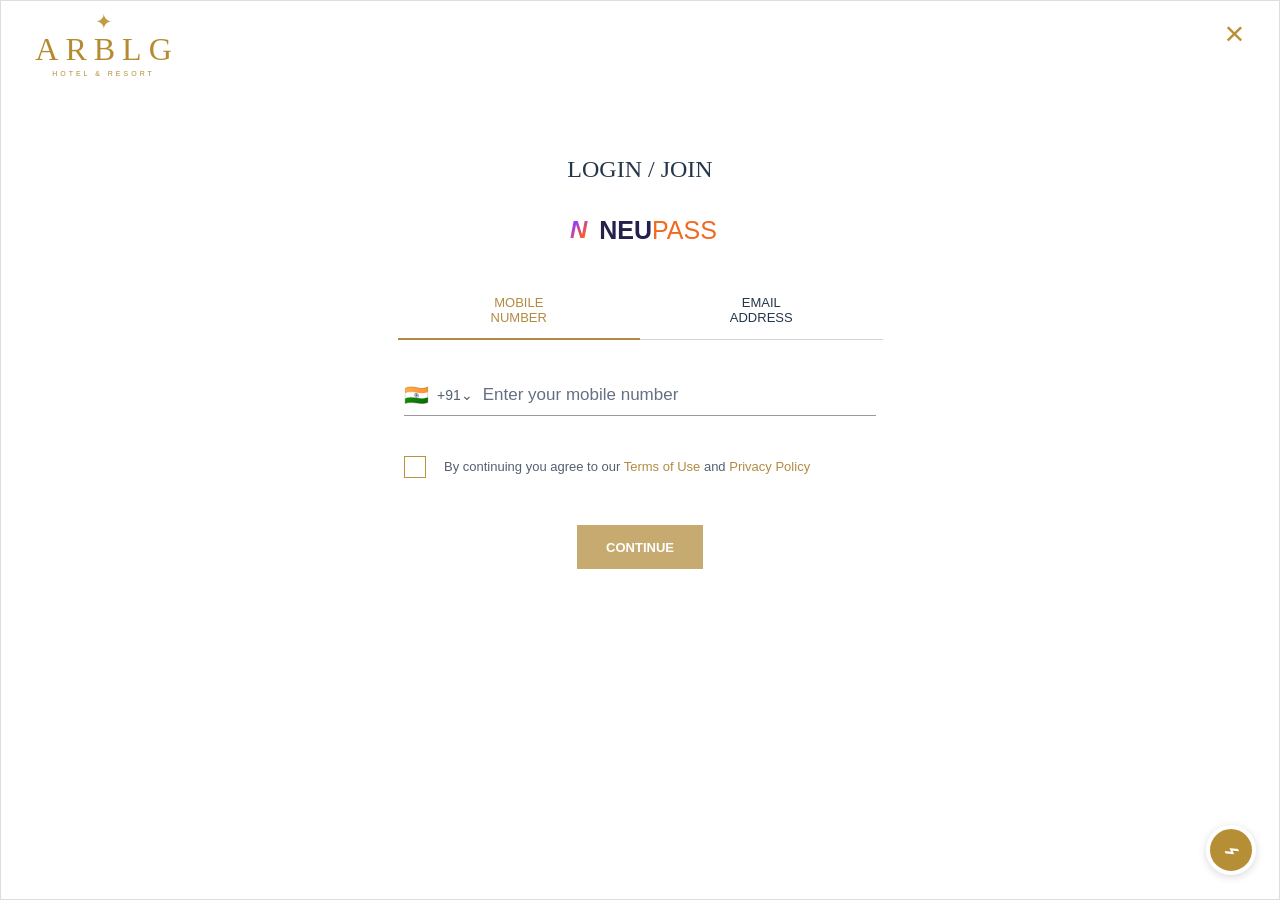
<file: join.html>
<!DOCTYPE html>
<html lang="en">
<head>
    <meta charset="UTF-8">
    <meta name="viewport" content="width=device-width, initial-scale=1.0">

    <title>ARBLG - Login / Join</title>

    <link rel="stylesheet" href="join.css">
</head>

<body>

    <div class="join-page">

        <!-- TOP LOGO -->
        <a href="index.html" class="arblg-logo">
            <span class="logo-star">✦</span>
            <span class="logo-name">ARBLG</span>
            <span class="logo-sub">HOTEL & RESORT</span>
        </a>

        <!-- CLOSE -->
        <button class="close-btn" id="closeBtn">&times;</button>


        <!-- MAIN CONTENT -->
        <main class="login-box">

            <h1>LOGIN / JOIN</h1>

            <!-- NEUPASS STYLE LOGO -->
            <div class="neu-logo">
                <span class="neu-icon">N</span>
                <span class="neu-text">NEU<span>PASS</span></span>
            </div>


            <!-- TABS -->
            <div class="login-tabs">

                <button class="tab active" id="mobileTab">
                    MOBILE<br>NUMBER
                </button>

                <button class="tab" id="emailTab">
                    EMAIL<br>ADDRESS
                </button>

            </div>


            <!-- FORM -->
            <form id="joinForm">

                <!-- MOBILE -->
                <div class="input-row" id="mobileBox">

                    <span class="flag">🇮🇳</span>

                    <span class="country-code">+91⌄</span>

                    <input
                        type="tel"
                        id="mobileInput"
                        placeholder="Enter your mobile number"
                        maxlength="10"
                    >

                </div>


                <!-- EMAIL -->
                <div class="input-row hidden" id="emailBox">

                    <input
                        type="email"
                        id="emailInput"
                        placeholder="Enter your email address"
                    >

                </div>


                <!-- TERMS -->
                <div class="terms">

                    <input
                        type="checkbox"
                        id="termsCheck"
                    >

                    <label for="termsCheck">
                        By continuing you agree to our
                        <a href="#">Terms of Use</a>
                        and
                        <a href="#">Privacy Policy</a>
                    </label>

                </div>


                <!-- CONTINUE -->
                <button
                    type="submit"
                    class="continue-btn"
                    id="continueBtn"
                >
                    CONTINUE
                </button>

            </form>

        </main>


        <!-- BOTTOM CHAT -->
        <button class="chat-btn" id="chatBtn">
            <span>⌁</span>
        </button>

    </div>

    <script src="join.js"></script>

</body>
</html>
</file>
<file: join.css>
* {
    margin: 0;
    padding: 0;
    box-sizing: border-box;
}

body {
    font-family: "Times New Roman", Georgia, serif;
    background: #ffffff;
    color: #26364a;
}


/* ==============================
   PAGE
============================== */

.join-page {
    width: 100%;
    min-height: 100vh;
    position: relative;
    background: #ffffff;
    border: 1px solid #dddddd;
    overflow: hidden;
}


/* ==============================
   ARBLG LOGO
============================== */

.arblg-logo {
    position: absolute;
    top: 12px;
    left: 45px;

    width: 115px;

    display: flex;
    flex-direction: column;
    align-items: center;

    text-decoration: none;
    color: #ffffff;

    z-index: 10;
}

.logo-star {
    color: #c29b45;
    font-size: 21px;
    line-height: 18px;
}

.logo-name {
    color: #b58b32;

    font-size: 32px;
    letter-spacing: 7px;

    margin-left: 7px;
}

.logo-sub {
    color: #b58b32;

    font-family: Arial, sans-serif;
    font-size: 7px;

    letter-spacing: 3px;

    margin-top: 2px;
}


/* ==============================
   CLOSE BUTTON
============================== */

.close-btn {
    position: absolute;

    top: 14px;
    right: 27px;

    width: 35px;
    height: 35px;

    border: none;
    background: transparent;

    color: #b88e36;

    font-size: 34px;
    font-weight: 200;

    cursor: pointer;

    line-height: 30px;
}


/* ==============================
   MAIN LOGIN BOX
============================== */

.login-box {
    width: 485px;

    margin: 155px auto 0;

    text-align: center;
}


/* ==============================
   TITLE
============================== */

.login-box h1 {
    font-size: 24px;
    font-weight: 400;

    color: #26364a;

    margin-bottom: 30px;
}


/* ==============================
   NEUPASS
============================== */

.neu-logo {
    display: flex;

    justify-content: center;
    align-items: center;

    margin-bottom: 48px;
}

.neu-icon {
    width: 31px;
    height: 34px;

    display: flex;
    align-items: center;
    justify-content: center;

    font-family: Arial, sans-serif;
    font-size: 24px;
    font-weight: bold;

    font-style: italic;

    background: linear-gradient(
        135deg,
        #4e9cff,
        #933cff,
        #ff5c25,
        #ffae00
    );

    -webkit-background-clip: text;
    -webkit-text-fill-color: transparent;
}

.neu-text {
    font-family: Arial, sans-serif;

    font-size: 25px;
    font-weight: 600;

    color: #25204c;

    margin-left: 5px;
}

.neu-text span {
    color: #f06a20;
    font-weight: 400;
}


/* ==============================
   TABS
============================== */

.login-tabs {
    width: 485px;

    display: flex;

    border-bottom: 1px solid #d4d4d4;

    margin-bottom: 34px;
}

.tab {
    width: 50%;

    border: none;
    background: transparent;

    padding: 0 0 14px;

    color: #26364a;

    font-family: Arial, sans-serif;
    font-size: 13px;

    cursor: pointer;

    position: relative;
}

.tab.active {
    color: #b28b43;
}

.tab.active::after {
    content: "";

    position: absolute;

    bottom: -1px;
    left: 0;

    width: 100%;
    height: 2px;

    background: #b28b43;
}


/* ==============================
   INPUT
============================== */

.input-row {
    width: 472px;

    height: 42px;

    margin: 0 auto 40px;

    display: flex;
    align-items: center;

    border-bottom: 1px solid #999999;

    text-align: left;
}

.flag {
    font-size: 20px;
    margin-right: 8px;
}

.country-code {
    color: #536071;

    font-family: Arial, sans-serif;
    font-size: 14px;

    margin-right: 10px;

    white-space: nowrap;
}

.input-row input {
    width: 100%;

    height: 40px;

    border: none;
    outline: none;

    background: transparent;

    color: #26364a;

    font-family: Arial, sans-serif;
    font-size: 17px;
}

.input-row input::placeholder {
    color: #657084;
    opacity: 1;
}

.hidden {
    display: none;
}


/* ==============================
   TERMS
============================== */

.terms {
    width: 472px;

    margin: 0 auto 47px;

    display: flex;
    align-items: center;

    text-align: left;
}

.terms input {
    appearance: none;

    width: 22px;
    height: 22px;

    border: 1px solid #b99242;

    background: #fff;

    cursor: pointer;

    flex-shrink: 0;

    margin-right: 18px;
}

.terms input:checked {
    background: #b99242;

    position: relative;
}

.terms input:checked::after {
    content: "✓";

    color: white;

    position: absolute;

    left: 4px;
    top: 0px;

    font-family: Arial, sans-serif;
    font-size: 15px;
}

.terms label {
    font-family: Arial, sans-serif;

    font-size: 13px;

    color: #536071;

    line-height: 20px;
}

.terms a {
    color: #b28b43;

    text-decoration: none;
}


/* ==============================
   CONTINUE BUTTON
============================== */

.continue-btn {
    width: 126px;
    height: 44px;

    border: none;

    background: #c6aa70;
    color: white;

    font-family: Arial, sans-serif;

    font-size: 13px;
    font-weight: bold;

    cursor: pointer;

    transition: 0.25s ease;
}

.continue-btn:hover {
    background: #ad8c4d;
}

.continue-btn:disabled {
    opacity: 0.55;
    cursor: not-allowed;
}


/* ==============================
   CHAT
============================== */

.chat-btn {
    position: fixed;

    right: 24px;
    bottom: 25px;

    width: 50px;
    height: 50px;

    border-radius: 50%;

    border: 4px solid white;

    background: #b68e36;

    color: white;

    display: flex;
    align-items: center;
    justify-content: center;

    font-size: 27px;

    cursor: pointer;

    box-shadow: 0 2px 8px rgba(0,0,0,0.15);
}

.chat-btn span {
    transform: rotate(-25deg);
}


/* ==============================
   RESPONSIVE
============================== */

@media (max-width: 700px) {

    .arblg-logo {
        left: 20px;
    }

    .login-box {
        width: 90%;
        margin-top: 130px;
    }

    .login-tabs {
        width: 100%;
    }

    .input-row {
        width: 100%;
    }

    .terms {
        width: 100%;
        align-items: flex-start;
    }

    .terms input {
        margin-top: 1px;
    }

    .login-box h1 {
        font-size: 21px;
    }

    .neu-logo {
        margin-bottom: 38px;
    }

    .chat-btn {
        right: 15px;
        bottom: 15px;
    }
}
</file>
